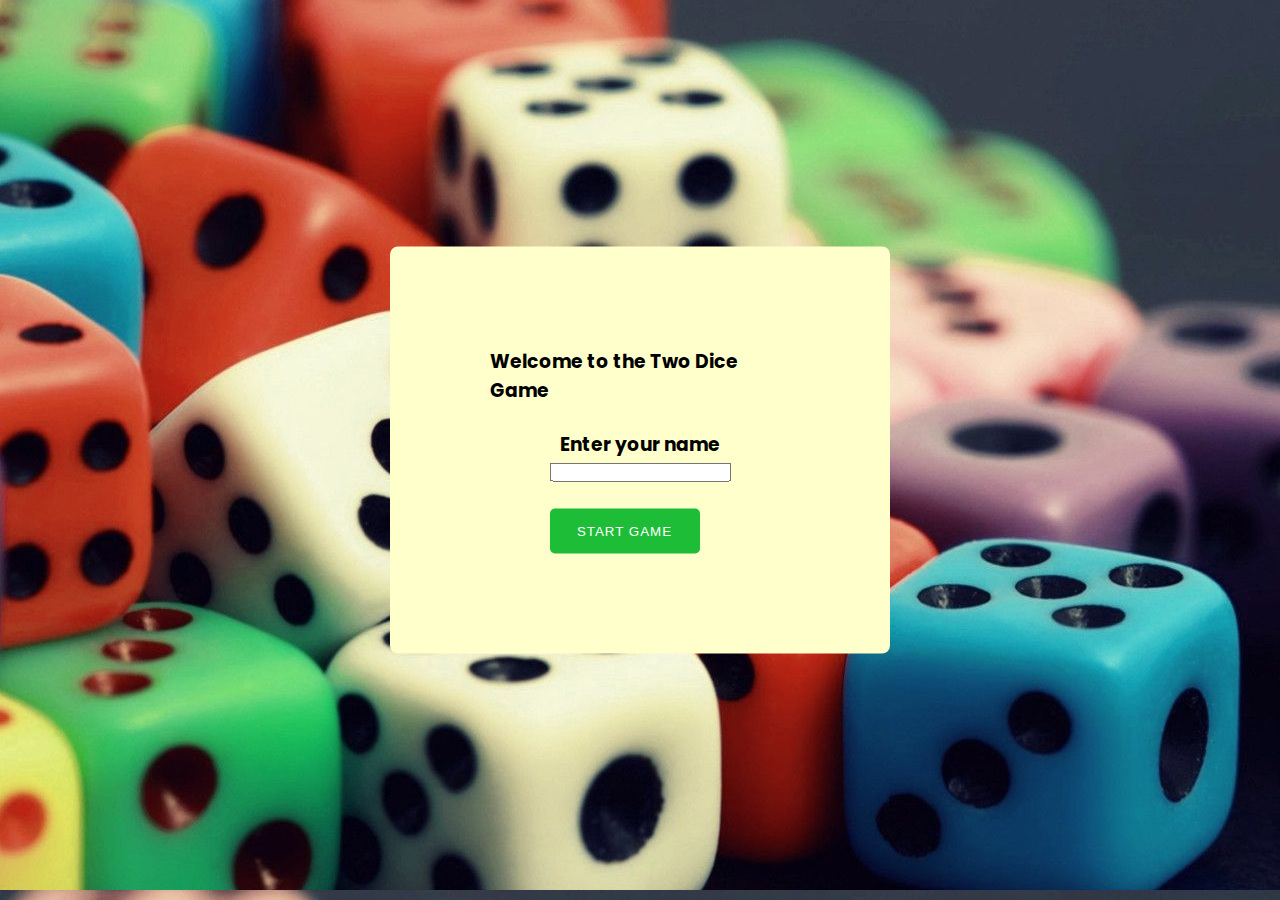
<file: index.html>
<!DOCTYPE html>
<html lang="en">
<head>
    <meta name="viewport" content="width=device-width, initial-scale=1.0">
    <title>Roll The Dice</title>
    <!--Google Font-->
    <link href="https://fonts.googleapis.com/css2?family=Poppins:wght@500&display=swap" rel="stylesheet">
    <!--Stylesheet-->
    <link rel="stylesheet" href="style.css">
</head>
<body>
    <div class="container">
        <h3>Welcome to the Two Dice Game</h3><br>
       <h3> Enter your name</h3>
        <form onsubmit="return false;">
            <input  type="text" id="userInput" /><br><br>
        
            <button onclick="othername()">START GAME</button>
        </form>
    </div>
    <!--Script-->
    <script src="script.js"></script>
</body>
</html>
</file>
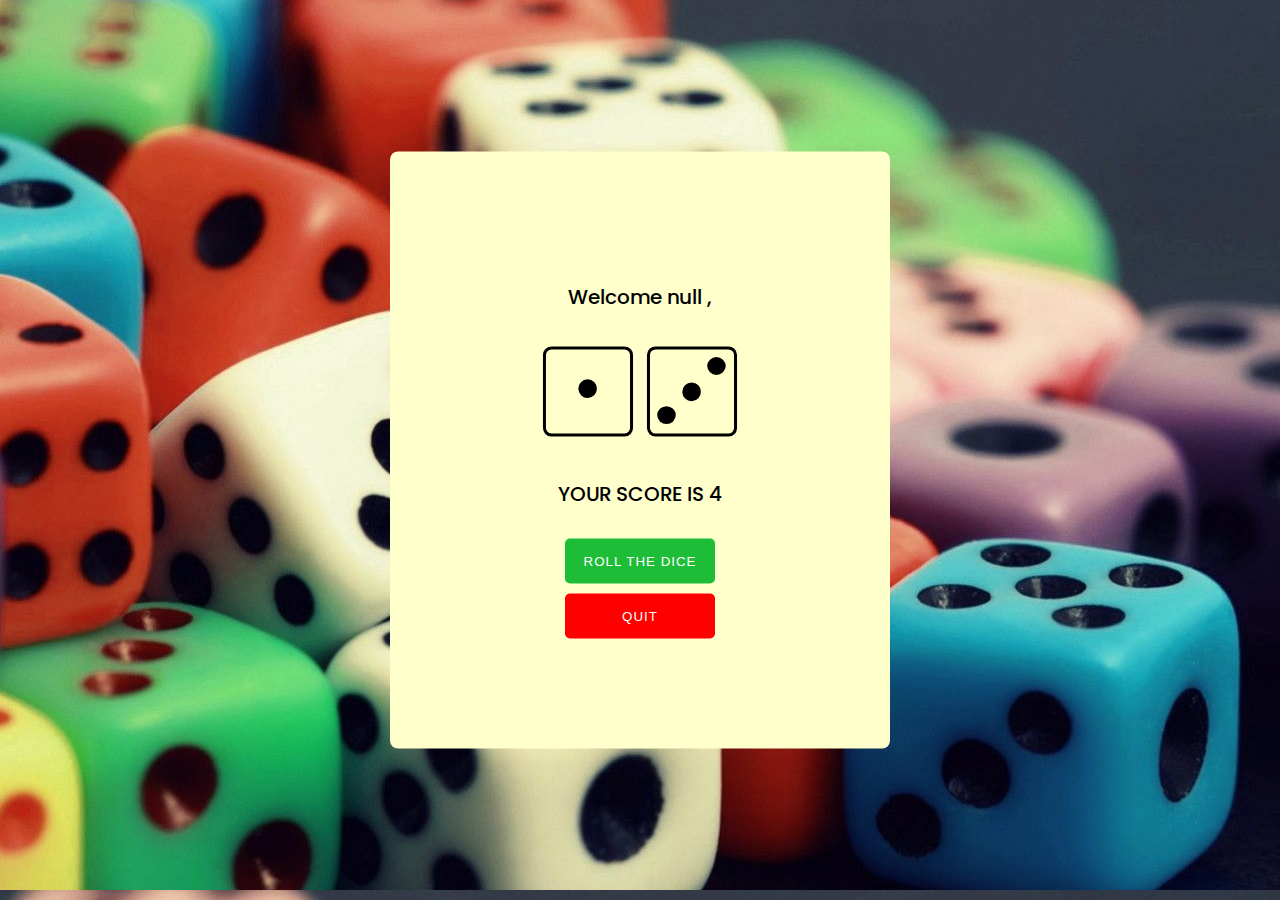
<file: home.html>
<!DOCTYPE html>
<html lang="en">
<head>
    <meta name="viewport" content="width=device-width, initial-scale=1.0">
    <title>ROLL THE DICE</title>
    <!--Google Font-->
    <link href="https://fonts.googleapis.com/css2?family=Poppins:wght@500&display=swap" rel="stylesheet">
    <!--Stylesheet-->
    <link rel="stylesheet" href="style.css">
</head>
<body>
    <div class="container">
        <p id="heading"> </p>
        <div class="dice-wrapper">
            <img  id="die-1">
            <img  id="die-2">
        </div>
        <p id="total"></p>
        <button  onclick="roll()">ROLL THE DICE</button>
        <button style="background-color:red;margin:10px;"   onclick="quit()">QUIT</button>
        </div>
    <!--Script-->
    <script src="script.js"></script>
</body>
</html>
</file>
<file: style.css>
*{
    padding: 0;
    margin: 0;
    box-sizing: border-box;
}
body{
    background-image: url("./bg.jpg");
    height: 700px; /* You must set a specified height */
  background-position: center; 
}
.container{
    width: 500px;
    padding: 100px;
    position: absolute;
    transform: translate(-50%,-50%);
    top: 50%;
    left: 50%;
    background-color: #FFFFCC;
   
    border-radius: 8px;
    display: flex;
    flex-direction: column;
    align-items: center;
    font-family: "Poppins",sans-serif;
}

p{
    font-size: 20px;
    margin: 30px 0;
    font-weight: 500;
}
button{
    background-color: #1DBD38;
    border: none;
    outline: none;
    color: #ffffff;
    padding: 15px 0;
    width: 150px;
    letter-spacing: 1px;
    border-radius: 5px;
    cursor: pointer;
}
.shake{
    animation: shake 0.5s infinite;
}
@keyframes shake{
    0%{
        transform: rotate(-60deg);
    }
    50%{
        transform: rotate(60deg);
    }
    100%{
        transform: rotate(-60deg);
    }
}
</file>
